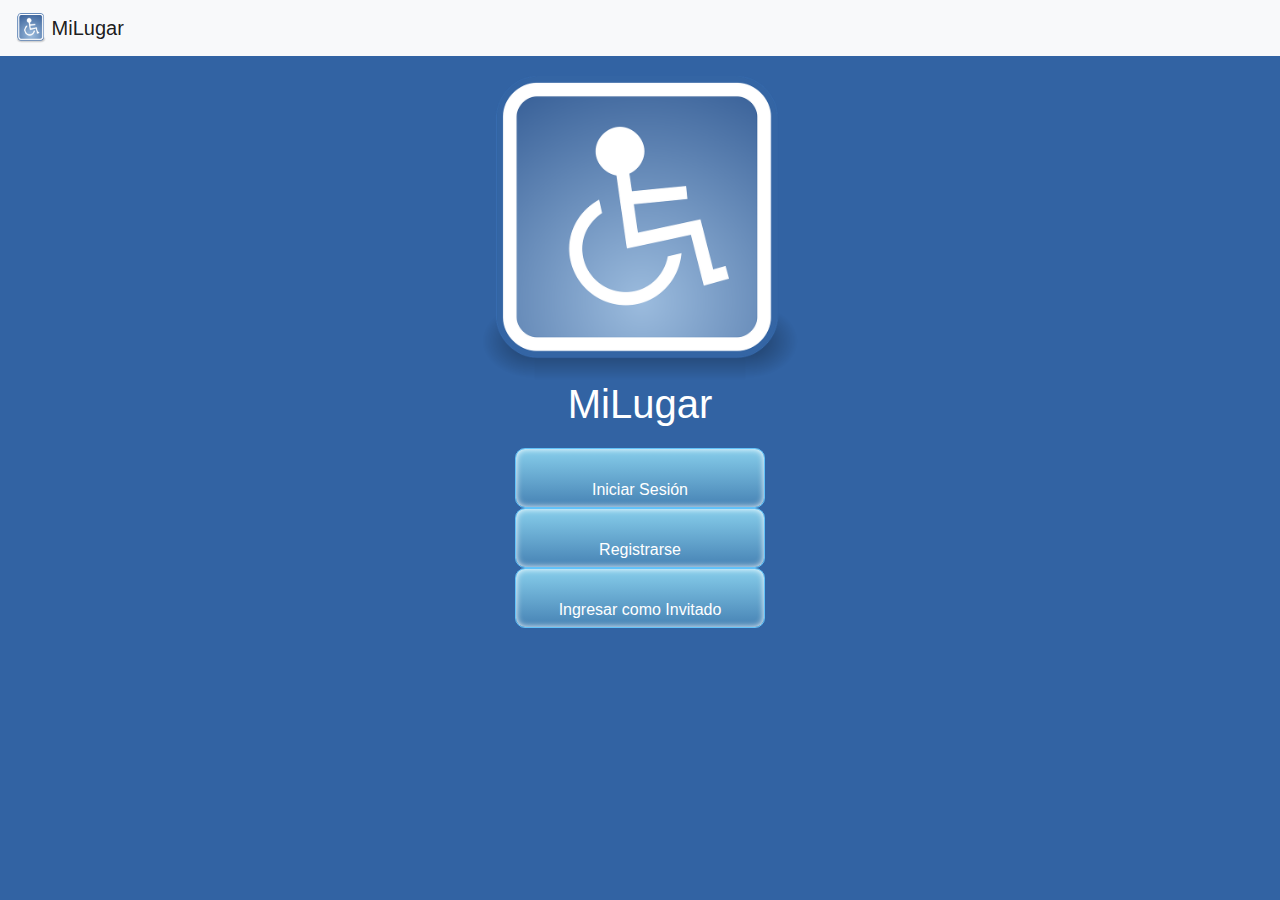
<file: mobile/www/index.html>
<!DOCTYPE html>
<html lang="en" dir="ltr">
  <head>
    <meta charset="utf-8">
    <meta name="viewport" content="width=device-width, initial-scale=1.0, user-scalable=no">
    <link rel="icon" type="image/png" href="./images/logos/logo.png"/>
    <title>Principal MiLugar</title>
    <link rel="stylesheet" href="./css/bootstrap.css">
    <link rel="stylesheet" href="./css/app.css">
  </head>
  <body style="background-color:#3263a3;">
    <nav class="navbar navbar-expand-lg navbar-light bg-light">
      <a class="navbar-brand" href="#">
        <img src="./images/logos/logo.png" width="30" height="30" class="d-inline-block align-top" alt="" id="logo-aplicacionx">
        MiLugar
      </a>
      <button class="navbar-toggler" type="button" data-toggle="collapse" data-target="#navbarSupportedContent" aria-controls="navbarSupportedContent" aria-expanded="false" aria-label="Toggle navigation">
        <span class="navbar-toggler-icon"></span>
      </button>

      <div class="collapse navbar-collapse" id="navbarSupportedContent">

      </div>
    </nav>
    <div class="container">
      <header>
        <div class="container">
          <img id="logo-aplicacion" src="./images/logos/logo.png">
        </div>
        <h1 class="mi-lugar">MiLugar</h1>
      </header>
      <main>
        <form action="#" method="post">
            <div class="form-body">
              <a href="./login.html"><button id="btn" class="btn btn-primary btn-idx" type="button">Iniciar Sesión</button></a>
            </div>
            <div class="form-body">
              <a href="./Registro.html"><button id="btn" class="btn btn-primary btn-idx" type="button">Registrarse</button></a>
            </div>
            <div class="form-body">
              <a href="./spa.html"><button id="btn" class="btn btn-primary btn-idx" type="button">Ingresar como Invitado</button></a>
            </div>
        </form>
      </main>
    </div>
    <script src="./js/jquery.js"></script>
    <script src="./js/bootstrap.js"></script>
  </body>
</html>
</file>
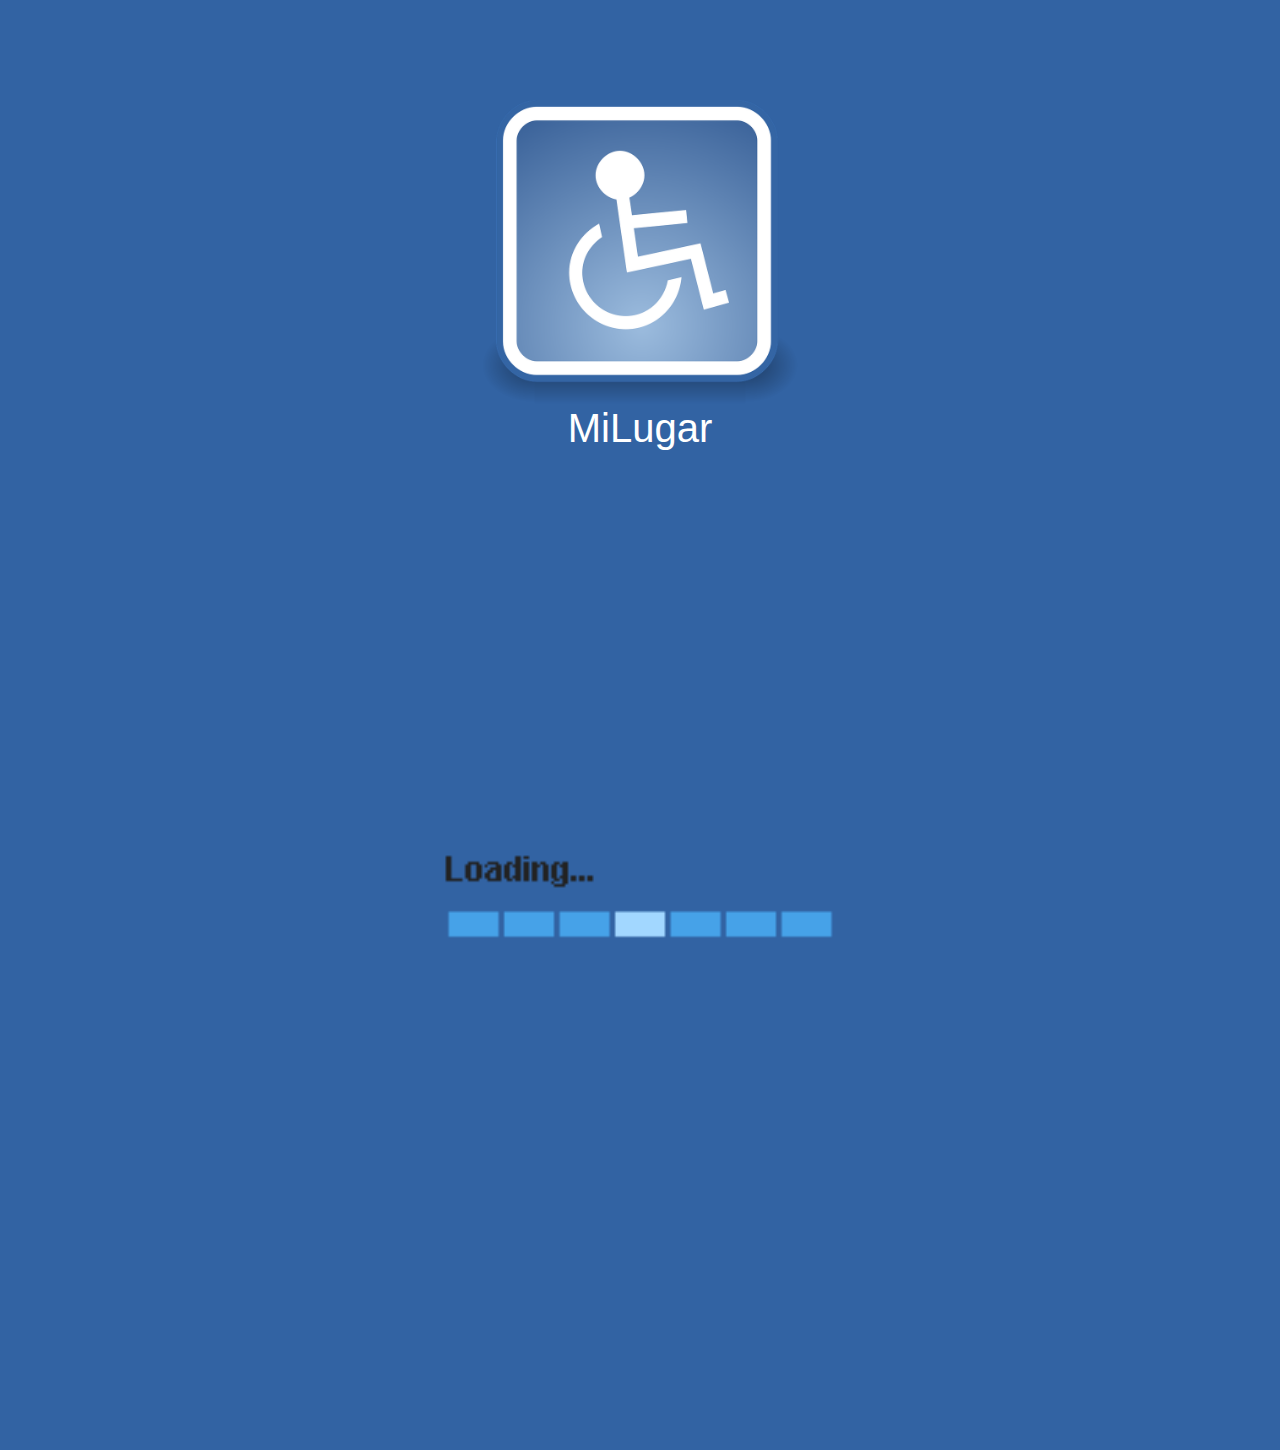
<file: mobile/www/cargandoApp.html>
<!DOCTYPE html>
<html lang="en" dir="ltr">
  <head>
    <meta charset="utf-8">
    <meta name="viewport" content="width=device-width, initial-scale=1.0, user-scalable=no">
    <link rel="icon" type="image/png" href="./images/logos/logo.png"/>
    <title>Cargando Aplicación</title>
    <link rel="stylesheet" href="./css/bootstrap.css">
    <link rel="stylesheet" href="./css/app.css">
  </head>
  <body style="background-color:#3263a3;">
    <header>
      <div class="container">
        <img id="logo-aplicacion-cargando" src="./images/logos/logo.png">
      </div>
      <h1 class="mi-lugar">MiLugar</h1>
    </header>
    <div class="container">
      <img id="imagen-cargando" src="./images/gif/loader.gif" alt="" style="display: block; margin-left: auto; margin-right: auto; border:none;"/>
    </div>
    <script src="./js/jquery.js"></script>

  </body>
</html>
</file>
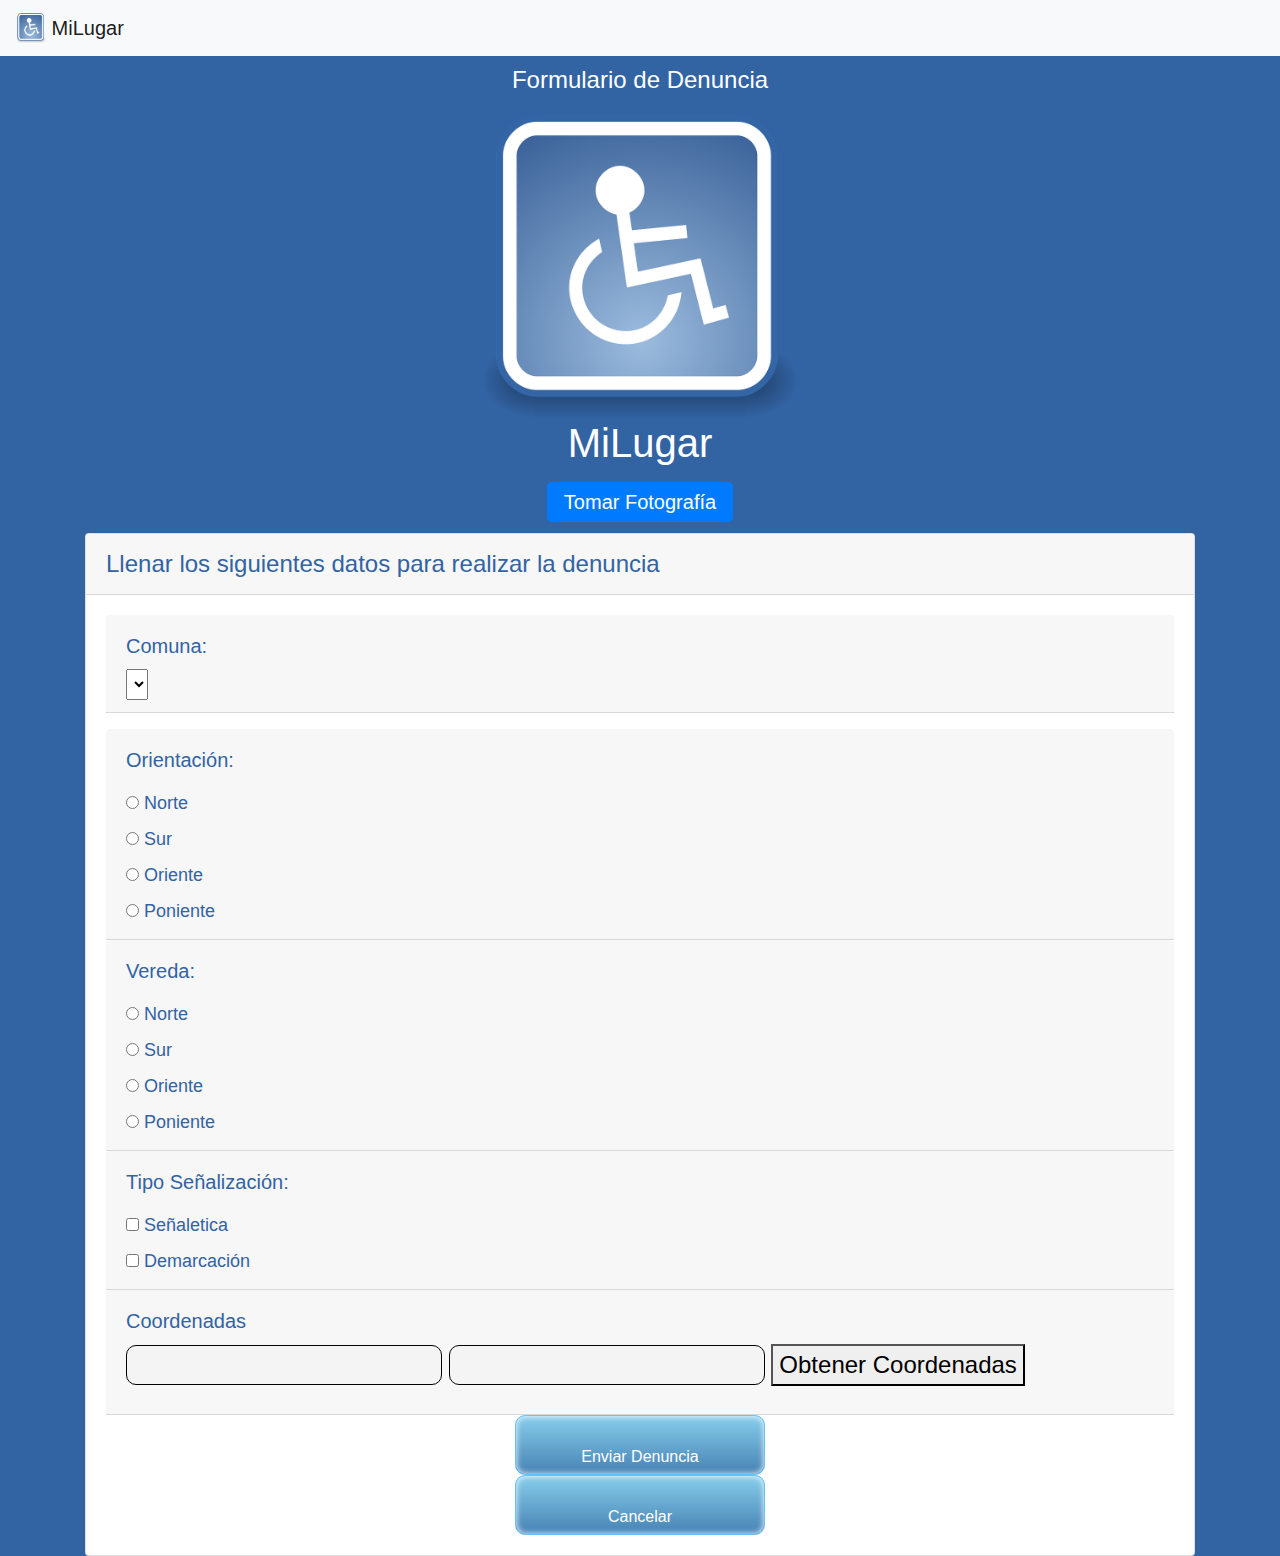
<file: mobile/www/denuncia.html>
<!DOCTYPE html>
<html lang="en" dir="ltr">
  <head>
    <meta charset="utf-8">
    <meta name="viewport" content="width=device-width, initial-scale=1.0, user-scalable=no">
    <link rel="icon" type="image/png" href="./images/logos/logo.png"/>
    <title>Denunciar</title>
    <link rel="stylesheet" href="./css/bootstrap.css">
    <link rel="stylesheet" href="./css/app.css">
  </head>
  <body>
    <nav class="navbar navbar-expand-lg navbar-light bg-light">
      <a class="navbar-brand" href="#">
        <img src="./images/logos/logo.png" width="30" height="30" class="d-inline-block align-top" alt="" id="logo-aplicacionx">
        MiLugar
      </a>
      <button class="navbar-toggler" type="button" data-toggle="collapse" data-target="#navbarSupportedContent" aria-controls="navbarSupportedContent" aria-expanded="false" aria-label="Toggle navigation">
        <span class="navbar-toggler-icon"></span>
      </button>

      <div class="collapse navbar-collapse" id="navbarSupportedContent">

      </div>
    </nav>
    <div class="container">
      <header>
        <h1 class="titulo">Formulario de Denuncia</h1>
        <div class="container">
          <img id="logo-aplicacion" src="./images/logos/logo.png">
        </div>
        <h1 class="mi-lugar">MiLugar</h1>
      </header>

      <main>
        <form action="#" method="post">

          <div class="container">
            <p class="text-center">
              <label class="btn btn-primary btn-lg d-inline text-center" for="camera">
                <!--img src="./images/camera.png" style="width:5vw;height:5vh;"-->
                Tomar Fotografía
                <input type="file" name="camera" id="camera" access="image/*" capture/>
              </label>
            </p>
          </div>

          <div class="card">
            <div class="card-header">
              Llenar los siguientes datos para realizar la denuncia
            </div>
            <div class="card-body">
              <div class="form-group">
                <div class="card-header">
                  <label for="denuncia-comuna">
                    Comuna:
                  </label>
                  <div class="campo">
                    <select name="comuna" id="comuna"></select>
                  </div>
                </div>
              </div>

              <div class="form-grupo">
                <div class="card-header">
                  <label for="denuncia--orientacion">
                    Orientación:
                  </label>
                  <div class="campo">
                    <input type="radio" id="denuncia-orientacion" name="denuncia-orientacion" value="norte"><a id="sub-titulo">  Norte</a>
                  </div>
                  <div class="campo">
                    <input type="radio" id="denuncia-orientacion" name="denuncia-orientacion" value="sur"><a id="sub-titulo">  Sur</a>
                  </div>
                  <div class="campo">
                    <input type="radio" id="denuncia-orientacion" name="denuncia-orientacion" value="oriente"><a id="sub-titulo">  Oriente</a>
                  </div>
                  <div class="campo">
                    <input type="radio" id="denuncia-orientacion" name="denuncia-orientacion" value="poniente"><a id="sub-titulo">  Poniente</a>
                  </div>
                </div>
              </div>

              <div class="form-grupo">
                <div class="card-header">
                  <label for="denuncia-vereda">
                    Vereda:
                  </label>
                  <div class="campo">
                    <input type="radio" id="denuncia-vereda" name="denuncia-vereda" value="norte"><a id="sub-titulo">  Norte</a>
                  </div>
                  <div class="campo">
                    <input type="radio" id="denuncia-vereda" name="denuncia-vereda" value="sur"><a id="sub-titulo">  Sur</a>
                  </div>
                  <div class="campo">
                    <input type="radio" id="denuncia-vereda" name="denuncia-vereda" value="oriente"><a id="sub-titulo">  Oriente</a>
                  </div>
                  <div class="campo">
                    <input type="radio" id="denuncia-vereda" name="denuncia-vereda" value="poniente"><a id="sub-titulo">  Poniente</a>
                  </div>
                </div>
              </div>

              <div class="form-grupo">
                <div class="card-header">
                  <label for="denuncia-senalizacion">
                    Tipo Señalización:
                  </label>
                  <div class="campo">
                    <input type="checkbox" id="denuncia-senalizacion" name="denuncia-senalizacion" value="senaletica"><a id="sub-titulo">  Señaletica</a>
                  </div>
                  <div class="campo">
                    <input type="checkbox" id="denuncia-senalizacion" name="denuncia-senalizacion" value="demarcacion"><a id="sub-titulo">  Demarcación</a>
                  </div>
                </div>
              </div>

              <div class="form-grupo">
                <div class="card-header">
                    <label for="denuncia-senalizacion">
                      Coordenadas
                    </label>
                    <div class="campo">
                      <input type="text" id="denuncia-coordenadas-x" disabled="true">
                      <input type="text" id="denuncia-coordenadas-y" disabled="true">
                      <button type="button" onclick="getLocation()">Obtener Coordenadas</button>
                      <p id="demo"></p>
                      <script>
                      var x = document.getElementById("demo");
                      function getLocation() {
                          if (navigator.geolocation) {
                              navigator.geolocation.getCurrentPosition(showPosition);
                          } else {
                              x.innerHTML = "Geolocation is not supported by this browser.";
                          }
                      }
                      function showPosition(position) {
                          document.getElementById("denuncia-coordenadas-x").value= position.coords.latitude;
                          document.getElementById("denuncia-coordenadas-y").value= position.coords.longitude;
                      }
                      </script>
                    </div>
                </div>
              </div>

              <form action="#" method="post">
                  <div class="form-body">
                    <a href="./index.html"><button id="btn" class="btn btn-primary btn-idx" type="button">Enviar Denuncia</button></a>
                  </div>
                  <div class="form-body">
                    <a href="./index.html"><button id="btn" class="btn btn-primary btn-idx" type="button">Cancelar</button></a>
                  </div>
              </form>
            </div>
          </div>
        </form>
      </main>
    </div>
    <script src="./js/jquery.js"></script>
    <script src="./js/bootstrap.js"></script>
  </body>
</html>
</file>
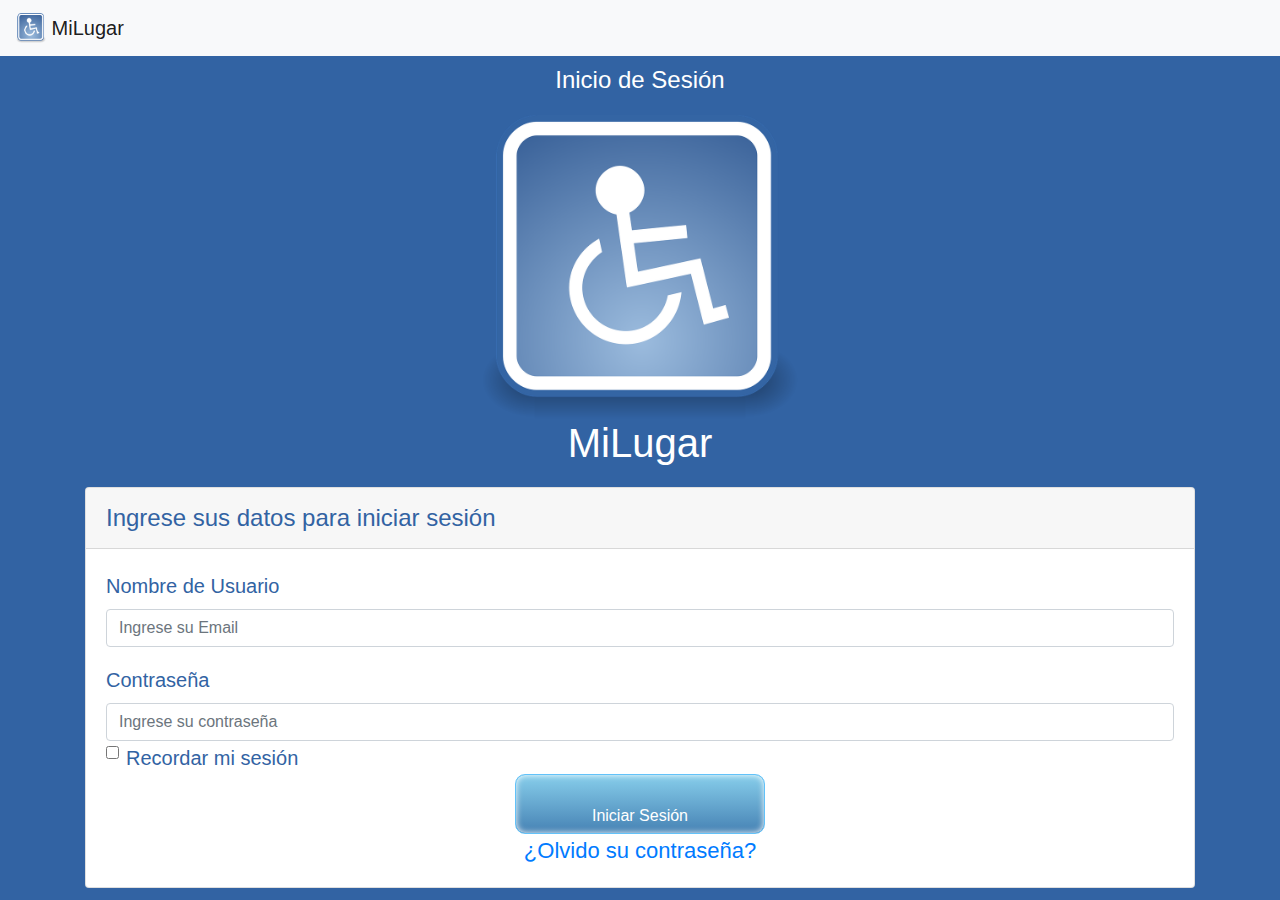
<file: mobile/www/login.html>
<!DOCTYPE html>
<html lang="es" dir="ltr">
  <head>
    <meta charset="utf-8">
    <meta name="viewport" content="width=device-width, initial-scale=1.0, user-scalable=no">
    <link rel="icon" type="image/png" href="./images/logos/logo.png"/>
    <title>Pantalla Login</title>
    <link rel="stylesheet" href="./css/bootstrap.css">
    <link rel="stylesheet" href="./css/app.css">
  </head>
  <body style="background-color:#3263a3;">
    <nav class="navbar navbar-expand-lg navbar-light bg-light">
      <a class="navbar-brand" href="#">
        <img src="./images/logos/logo.png" width="30" height="30" class="d-inline-block align-top" alt="" id="logo-aplicacionx">
        MiLugar
      </a>
      <button class="navbar-toggler" type="button" data-toggle="collapse" data-target="#navbarSupportedContent" aria-controls="navbarSupportedContent" aria-expanded="false" aria-label="Toggle navigation">
        <span class="navbar-toggler-icon"></span>
      </button>

      <div class="collapse navbar-collapse" id="navbarSupportedContent">

      </div>
    </nav>
    <div class="container">
      <header>
        <h1 class="titulo">Inicio de Sesión</h1>
        <div class="container">
          <img id="logo-aplicacion" src="./images/logos/logo.png">
        </div>
        <h1 class="mi-lugar">MiLugar</h1>
      </header>
      <main>
        <form action="#" method="post">
          <div class="card">
            <div class="card-header">
              Ingrese sus datos para iniciar sesión
            </div>
            <div class="card-body">
              <div class="form-group">
                <label for="login-username">
                  Nombre de Usuario
                </label>
                <input type="email" class="form-control" id="login-username" name="login-username" placeholder="Ingrese su Email">
              </div>
              <div class="campo">
                <label for="login-password">
                  Contraseña
                </label>
                <input type="password" class="form-control" id="login-password" name="login-password" placeholder="Ingrese su contraseña">
              </div>
              <div class="form-check">
                <input type="checkbox" class="form-check-input" id="login-remember-me">
                <label class="form-check-label" for="login-remember-me">
                  Recordar mi sesión
                </label>
              </div>
              <div class="form-body">
                <a href="./spa.html"><button id="btn" class="btn btn-primary btn-idx" type="button">Iniciar Sesión</button></a>
              </div>
              <div class="olvido-contraseña"><a href="recuperarPassword.html">¿Olvido su contraseña?</a></div>
            </div>
          </div>
        </form>
      </main>
    </div>
    <script src="./js/jquery.js"></script>
    <script src="./js/bootstrap.js"></script>
  </body>
</html>
</file>
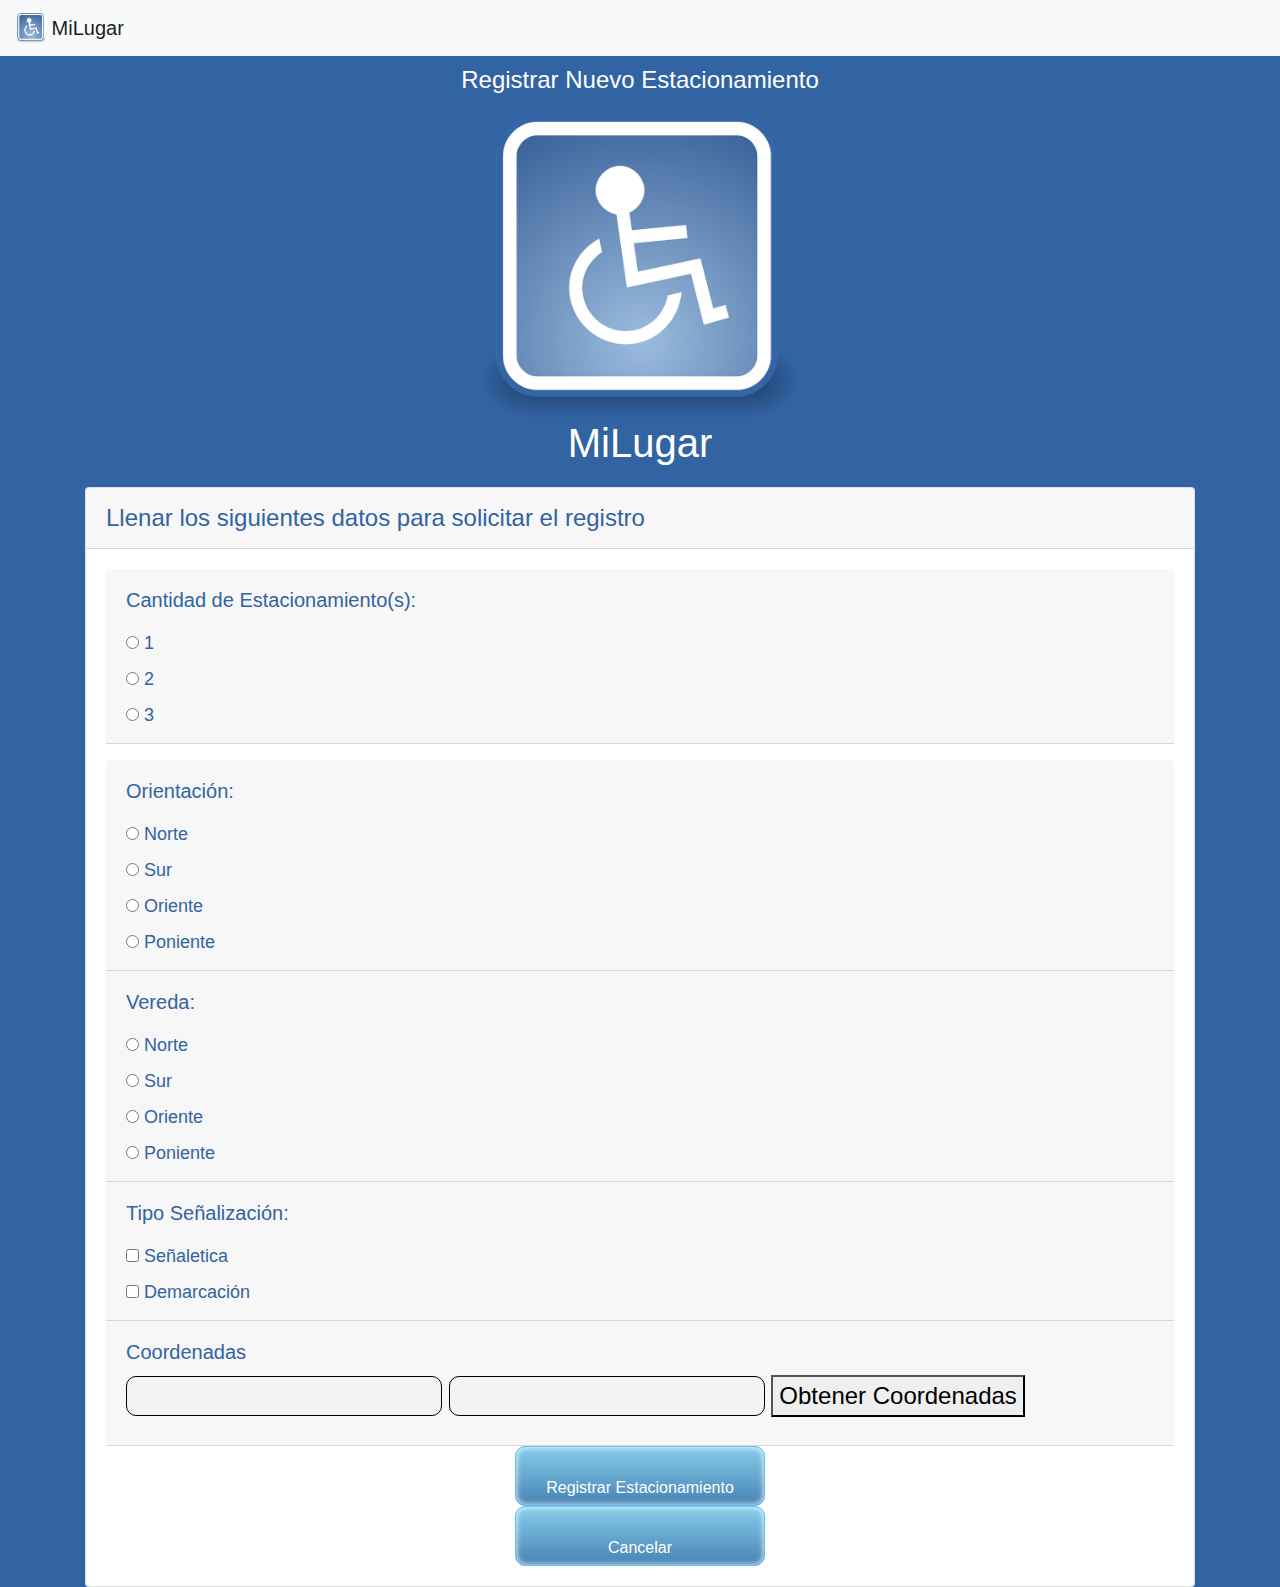
<file: mobile/www/nuevoEstacionamiento.html>
<!DOCTYPE html>
<html lang="en" dir="ltr">
  <head>
    <meta charset="utf-8">
    <meta name="viewport" content="width=device-width, initial-scale=1.0, user-scalable=no">
    <link rel="icon" type="image/png" href="./images/logos/logo.png"/>
    <title>Nuevo Estacionamiento</title>
    <link rel="stylesheet" href="./css/bootstrap.css">
    <link rel="stylesheet" href="./css/app.css">
  </head>
  <body>
    <nav class="navbar navbar-expand-lg navbar-light bg-light">
      <a class="navbar-brand" href="#">
        <img src="./images/logos/logo.png" width="30" height="30" class="d-inline-block align-top" alt="" id="logo-aplicacionx">
        MiLugar
      </a>
      <button class="navbar-toggler" type="button" data-toggle="collapse" data-target="#navbarSupportedContent" aria-controls="navbarSupportedContent" aria-expanded="false" aria-label="Toggle navigation">
        <span class="navbar-toggler-icon"></span>
      </button>

      <div class="collapse navbar-collapse" id="navbarSupportedContent">

      </div>
    </nav>
    <div class="container">
      <header>
        <h1 class="titulo">Registrar Nuevo Estacionamiento</h1>
        <div class="container">
          <img id="logo-aplicacion" src="./images/logos/logo.png">
        </div>
        <h1 class="mi-lugar">MiLugar</h1>
      </header>

      <main>
        <form action="#" method="post">
          <div class="card">
            <div class="card-header">
              Llenar los siguientes datos para solicitar el registro
            </div>
            <div class="card-body">
              <div class="form-group">
                <div class="card-header">
                  <label for="registro-estacionamiento-cantidad">
                    Cantidad de Estacionamiento(s):
                  </label>
                  <div class="campo">
                    <input type="radio" id="registro-estacionamiento-cantidad" name="registro-estacionamiento-cantidad" value="1"><a id="sub-titulo">  1</a>
                  </div>
                  <div class="campo">
                    <input type="radio" id="registro-estacionamiento-cantidad" name="registro-estacionamiento-cantidad" value="2"><a id="sub-titulo">  2</a>
                  </div>
                  <div class="campo">
                    <input type="radio" id="registro-estacionamiento-cantidad" name="registro-estacionamiento-cantidad" value="3"><a id="sub-titulo">  3</a>
                  </div>
                </div>
              </div>

              <div class="form-grupo">
                <div class="card-header">
                  <label for="registro-estacionamiento-orientacion">
                    Orientación:
                  </label>
                  <div class="campo">
                    <input type="radio" id="registro-estacionamiento-orientacion" name="registro-estacionamiento-orientacion" value="norte"><a id="sub-titulo">  Norte</a>
                  </div>
                  <div class="campo">
                    <input type="radio" id="registro-estacionamiento-orientacion" name="registro-estacionamiento-orientacion" value="sur"><a id="sub-titulo">  Sur</a>
                  </div>
                  <div class="campo">
                    <input type="radio" id="registro-estacionamiento-orientacion" name="registro-estacionamiento-orientacion" value="oriente"><a id="sub-titulo">  Oriente</a>
                  </div>
                  <div class="campo">
                    <input type="radio" id="registro-estacionamiento-orientacion" name="registro-estacionamiento-orientacion" value="poniente"><a id="sub-titulo">  Poniente</a>
                  </div>
                </div>
              </div>

              <div class="form-grupo">
                <div class="card-header">
                  <label for="registro-estacionamiento-vereda">
                    Vereda:
                  </label>
                  <div class="campo">
                    <input type="radio" id="registro-estacionamiento-vereda" name="registro-estacionamiento-vereda" value="norte"><a id="sub-titulo">  Norte</a>
                  </div>
                  <div class="campo">
                    <input type="radio" id="registro-estacionamiento-vereda" name="registro-estacionamiento-vereda" value="sur"><a id="sub-titulo">  Sur</a>
                  </div>
                  <div class="campo">
                    <input type="radio" id="registro-estacionamiento-vereda" name="registro-estacionamiento-vereda" value="oriente"><a id="sub-titulo">  Oriente</a>
                  </div>
                  <div class="campo">
                    <input type="radio" id="registro-estacionamiento-vereda" name="registro-estacionamiento-vereda" value="poniente"><a id="sub-titulo">  Poniente</a>
                  </div>
                </div>
              </div>

              <div class="form-grupo">
                <div class="card-header">
                  <label for="registro-estacionamiento-senalizacion">
                    Tipo Señalización:
                  </label>
                  <div class="campo">
                    <input type="checkbox" id="registro-estacionamiento-senalizacion" name="registro-estacionamiento-senalizacion" value="senaletica"><a id="sub-titulo">  Señaletica</a>
                  </div>
                  <div class="campo">
                    <input type="checkbox" id="registro-estacionamiento-senalizacion" name="registro-estacionamiento-senalizacion" value="demarcacion"><a id="sub-titulo">  Demarcación</a>
                  </div>
                </div>
              </div>

              <div class="form-grupo">
                <div class="card-header">
                    <label for="registro-estacionamiento-coordenadas">
                      Coordenadas
                    </label>
                    <div class="campo">
                      <input type="text" id="registro-estacionamiento-coordenadas-x" disabled="true">
                      <input type="text" id="registro-estacionamiento-coordenadas-y" disabled="true">
                      <button type="button" onclick="getLocation()">Obtener Coordenadas</button>
                      <p id="demo"></p>
                      <script>
                      var x = document.getElementById("demo");
                      function getLocation() {
                          if (navigator.geolocation) {
                              navigator.geolocation.getCurrentPosition(showPosition);
                          } else {
                              x.innerHTML = "Geolocation is not supported by this browser.";
                          }
                      }
                      function showPosition(position) {
                          document.getElementById("registro-estacionamiento-coordenadas-x").value= position.coords.latitude;
                          document.getElementById("registro-estacionamiento-coordenadas-y").value= position.coords.longitude;
                      }
                      </script>
                    </div>
                </div>
              </div>

              <form action="#" method="post">
                  <div class="form-body">
                    <a href="./login.html"><button id="btn" class="btn btn-primary btn-idx" type="button">Registrar Estacionamiento</button></a>
                  </div>
                  <div class="form-body">
                    <a href="./index.html"><button id="btn" class="btn btn-primary btn-idx" type="button">Cancelar</button></a>
                  </div>
              </form>
            </div>
          </div>
        </form>
      </main>
    </div>
    <script src="./js/jquery.js"></script>
    <script src="./js/bootstrap.js"></script>
  </body>
</html>
</file>
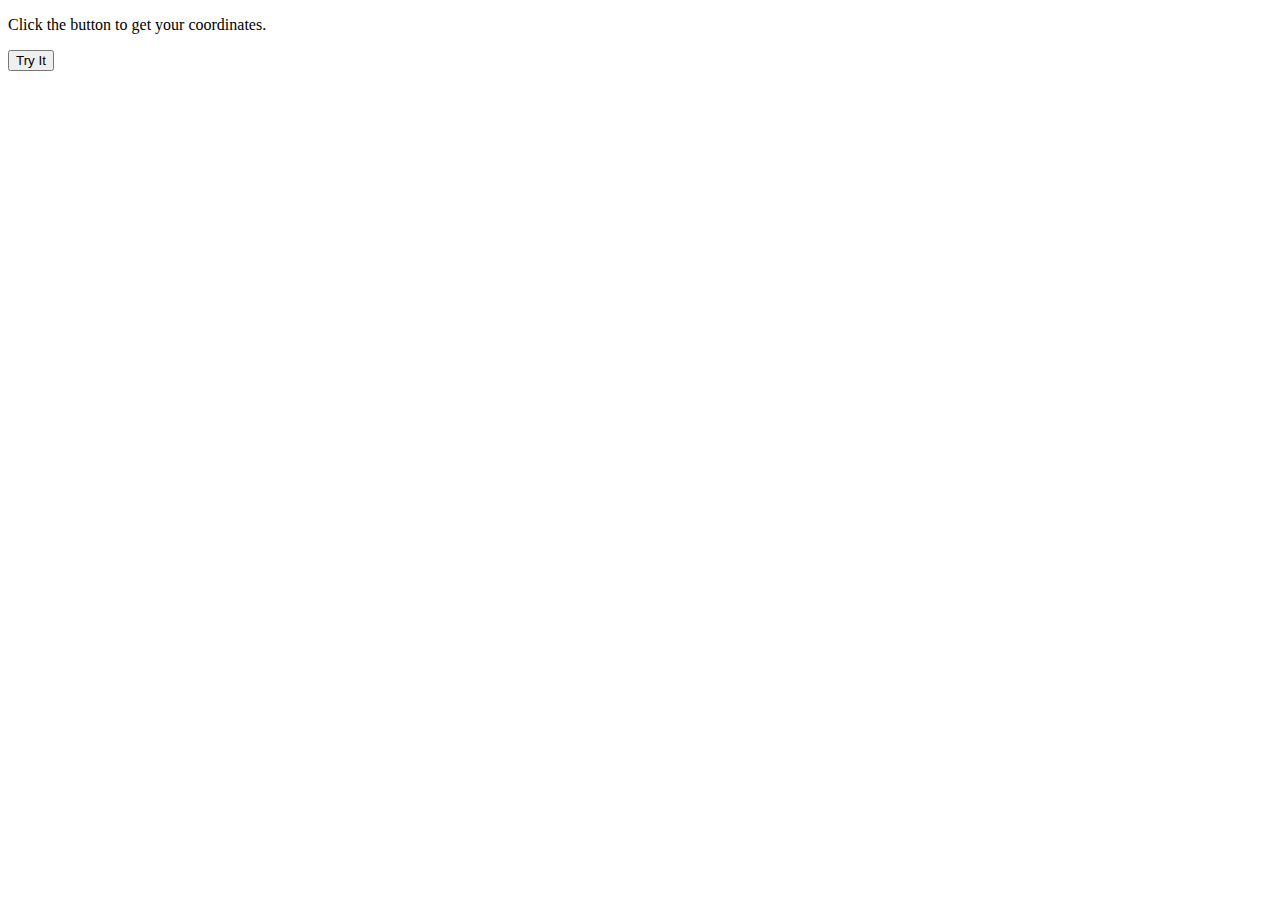
<file: mobile/www/obtenerCoordenadas.html>
<!DOCTYPE html>
<html>
  <body>

    <p>Click the button to get your coordinates.</p>

    <button onclick="getLocation()">Try It</button>

    <p id="demo"></p>

    <script>
    var x = document.getElementById("demo");

    function getLocation() {
        if (navigator.geolocation) {
            navigator.geolocation.getCurrentPosition(showPosition);
        } else {
            x.innerHTML = "Geolocation is not supported by this browser.";
        }
    }

    function showPosition(position) {
        x.innerHTML = "Latitude: " + position.coords.latitude +
        "<br>Longitude: " + position.coords.longitude;
    }
    </script>
    <script src="./js/jquery.js"></script>
  </body>
</html>
</file>
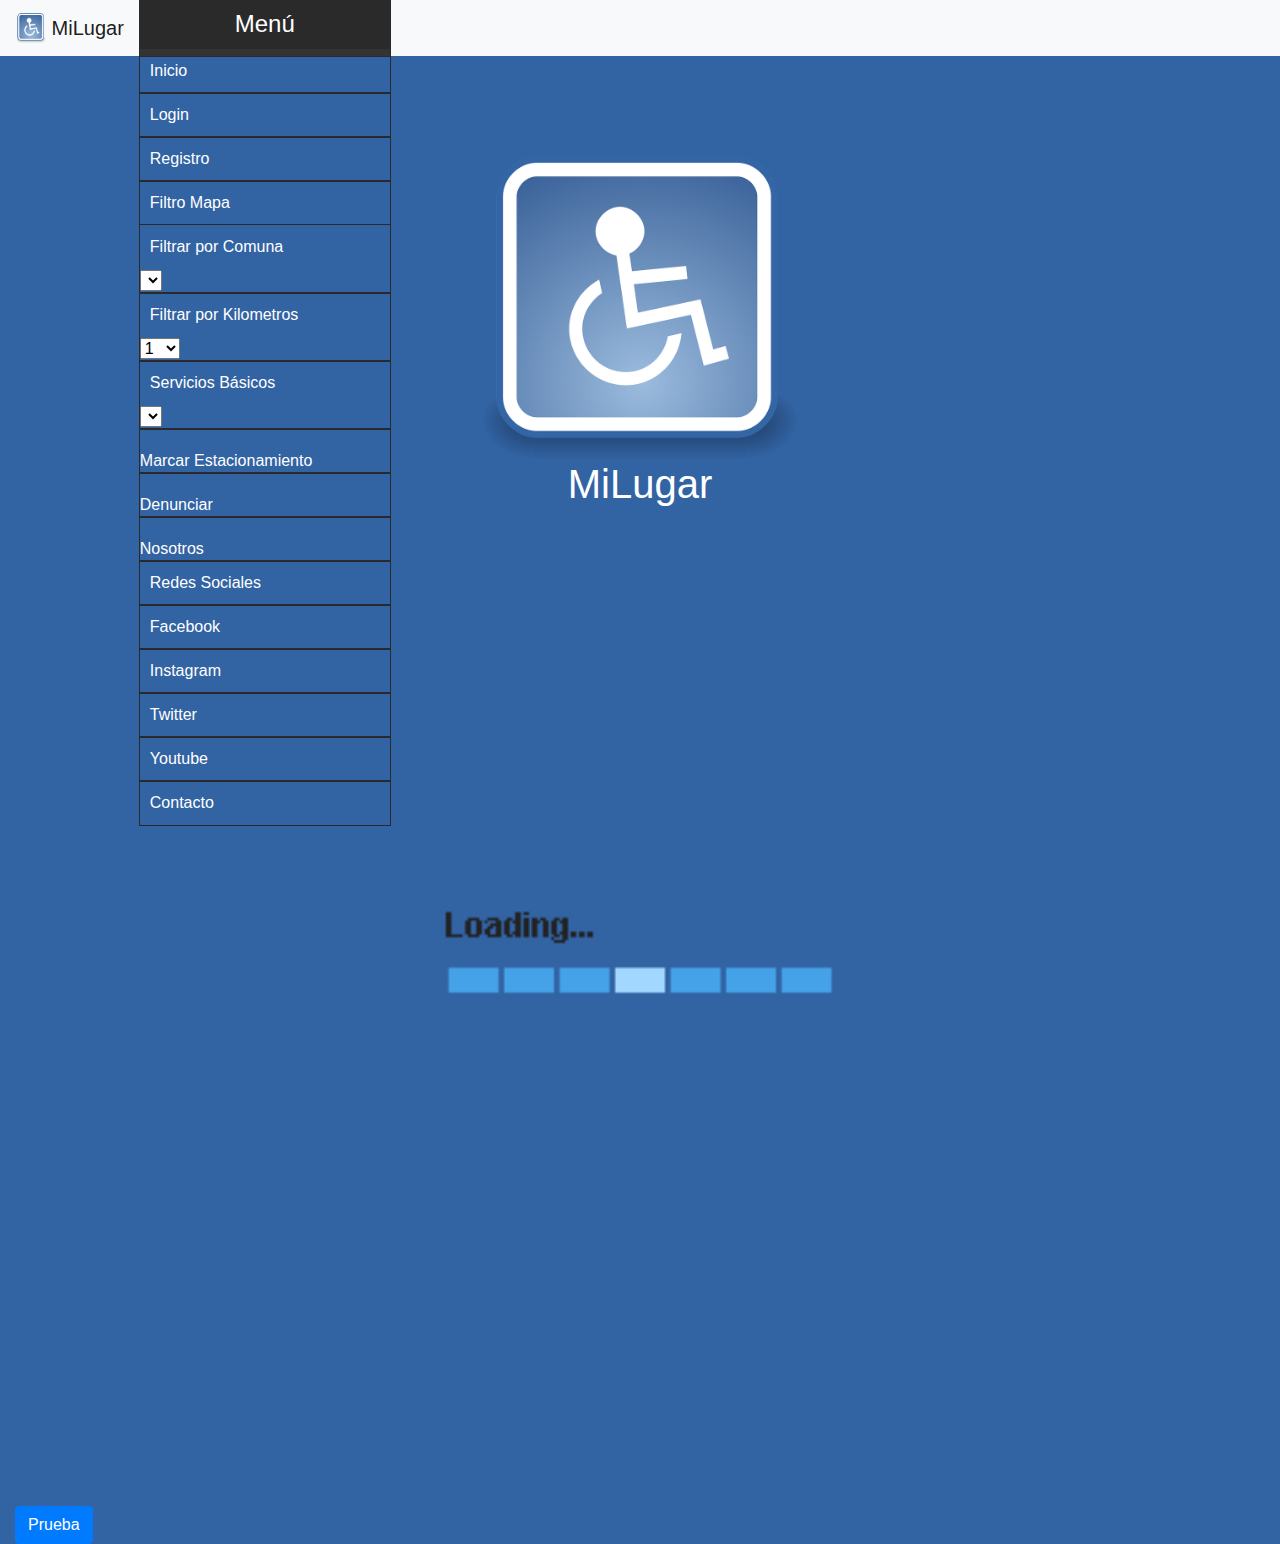
<file: mobile/www/pruebaMapa.html>
<!DOCTYPE html>
<html lang="en">
  <head>
    <meta charset="UTF-8">
    <meta name="viewport" content="width=device-width, initial-scale=1.0">
    <title>Document</title>
    <link rel="stylesheet" href="./stylesheets/bootstrap.css">
    <link rel="stylesheet" href="./stylesheets/leaflet.css">
    <link rel="stylesheet" href="./stylesheets/app.css">
    <link rel="stylesheet" href="./css/app.css">
    <link rel="stylesheet" href="./css/menu.css">

  </head>
  <body>
    <nav class="navbar navbar-expand-lg navbar-light bg-light">
      <a class="navbar-brand" href="#">
        <img src="./images/logos/logo.png" width="30" height="30" class="d-inline-block align-top" alt="" id="logo-aplicacionx">
        MiLugar
      </a>
      <button class="navbar-toggler" type="button" data-toggle="collapse" data-target="#navbarSupportedContent" aria-controls="navbarSupportedContent" aria-expanded="false" aria-label="Toggle navigation">
        <span class="navbar-toggler-icon"></span>
      </button>

      <div class="collapse navbar-collapse" id="navbarSupportedContent">
        <div class="sidebar">
          <h2>Menú</h2>
          <ul>
            <li><a href="">Inicio</a></li>
            <li><a href="">Login</a></li>
            <li><a href="">Registro</a></li>
            <li><a href="">Filtro Mapa</a>
              <ul>
                <li><a href="#">Filtrar por Comuna</a>
                  <select name="menu-filtro-comuna" id="menu-filtro-comuna"></select>
                </li>
                <li><a href="#">Filtrar por Kilometros</a>
                  <select name="menu-filtro-km" id="menu-filtro-km">
                    <option value="1" selected>1</option>
                    <option value="5">5</option>
                    <option value="10">10</option>
                    <option value="20">20</option>
                  </select>
                </li>
                <li><a href="#">Servicios Básicos</a>
                  <select name="menu-servicios" id="menu-servicios"></select>
                </li>
              </ul>
            </li>
            <li><a href=""></a>Marcar Estacionamiento</li>
            <li><a href=""></a>Denunciar</li>
            <li><a href=""></a>Nosotros</li>
            <ul>
              <li><a href="#">Redes Sociales</a></li>
                <ul>
                  <li><a href="#">Facebook</a></li>
                  <li><a href="#">Instagram</a></li>
                  <li><a href="#">Twitter</a><i class="fab fa-twitter"></i></li>
                  <li><a href="#">Youtube</a></li>
                </ul>
              <li><a href="#">Contacto</a></li>
            </ul>
          </ul>
        </div>

      </div>
    </nav>
    <div class="pagina" id="pagina-cargando">
      <div class="container-fluid">
        <header>
          <div class="container">
            <img id="logo-aplicacion-cargando" src="./images/logos/logo.png">
          </div>
          <h1 class="mi-lugar">MiLugar</h1>
        </header>
        <div class="container">
          <img id="imagen-cargando" src="./images/gif/loader.gif" alt="" style="display: block; margin-left: auto; margin-right: auto; border:none;"/>
        </div>
        <button class="btn btn-primary" type="button" data-href="#pagina-mapa">
          Prueba
        </button>
      </div>
    </div>

    <div class="pagina" id="pagina-mapa">
      <div id="map"></div>
    </div>

    <script src="./javascripts/jquery.js"></script>
    <script src="./javascripts/bootstrap.js"></script>
    <script src="./javascripts/leaflet.js"></script>
    <script src="./javascripts/app.js"></script>
    <script src="./js/menu.js"></script>
  </body>
</html>
</file>
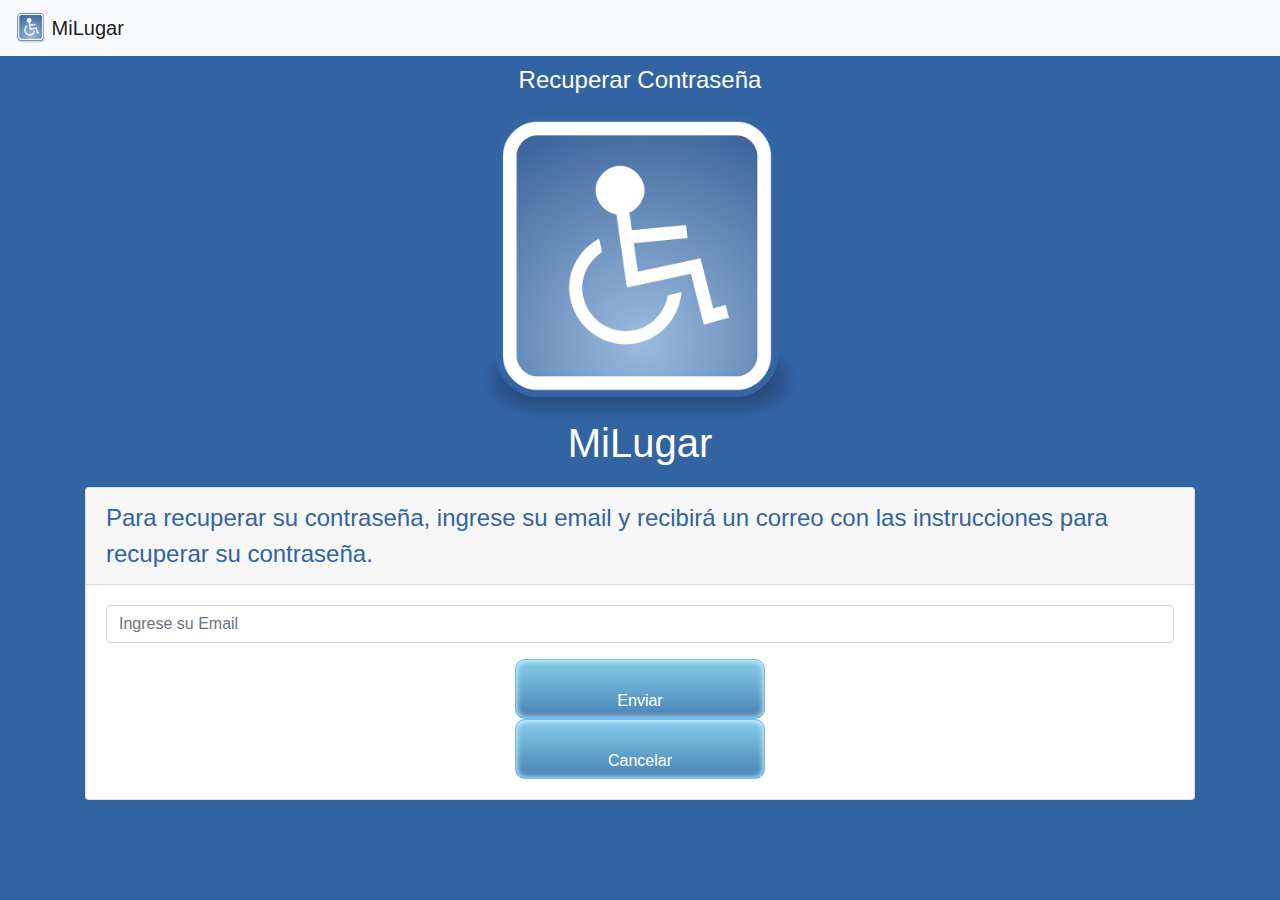
<file: mobile/www/recuperarPassword.html>
<!DOCTYPE html>
<html lang="en" dir="ltr">
  <head>
    <meta charset="utf-8">
    <meta name="viewport" content="width=device-width, initial-scale=1.0, user-scalable=no">
    <link rel="icon" type="image/png" href="./images/logos/logo.png"/>
    <title>Recuperar Contraseña</title>
    <link rel="stylesheet" href="./css/bootstrap.css">
    <link rel="stylesheet" href="./css/app.css">
  </head>

  <body>
    <nav class="navbar navbar-expand-lg navbar-light bg-light">
      <a class="navbar-brand" href="#">
        <img src="./images/logos/logo.png" width="30" height="30" class="d-inline-block align-top" alt="" id="logo-aplicacionx">
        MiLugar
      </a>
      <button class="navbar-toggler" type="button" data-toggle="collapse" data-target="#navbarSupportedContent" aria-controls="navbarSupportedContent" aria-expanded="false" aria-label="Toggle navigation">
        <span class="navbar-toggler-icon"></span>
      </button>

      <div class="collapse navbar-collapse" id="navbarSupportedContent">

      </div>
    </nav>
    <div class="container">
      <header>
        <h1 class="titulo">Recuperar Contraseña</h1>
        <div class="container">
          <img id="logo-aplicacion" src="./images/logos/logo.png">
        </div>
        <h1 class="mi-lugar">MiLugar</h1>
      </header>
      <main>
        <form action="#" method="post">
          <div class="card">
            <div class="card-header">
              Para recuperar su contraseña, ingrese su email y recibirá un correo con las instrucciones para recuperar su contraseña.
            </div>
            <div class="card-body">
              <div class="form-group">
                <input type="email" class="form-control" id="login-username" name="login-username" placeholder="Ingrese su Email">
              </div>
              <div class="form-body">
                <a href="./login.html"><button id="btn" class="btn btn-primary btn-idx" type="button">Enviar</button></a>
              </div>
              <div class="form-body">
                <a href="./index.html"><button id="btn" class="btn btn-primary btn-idx" type="button">Cancelar</button></a>
              </div>
            </div>
          </div>
        </form>
      </main>
    </div>
    <script src="./js/jquery.js"></script>
    <script src="./js/bootstrap.js"></script>
  </body>

</html>
</file>
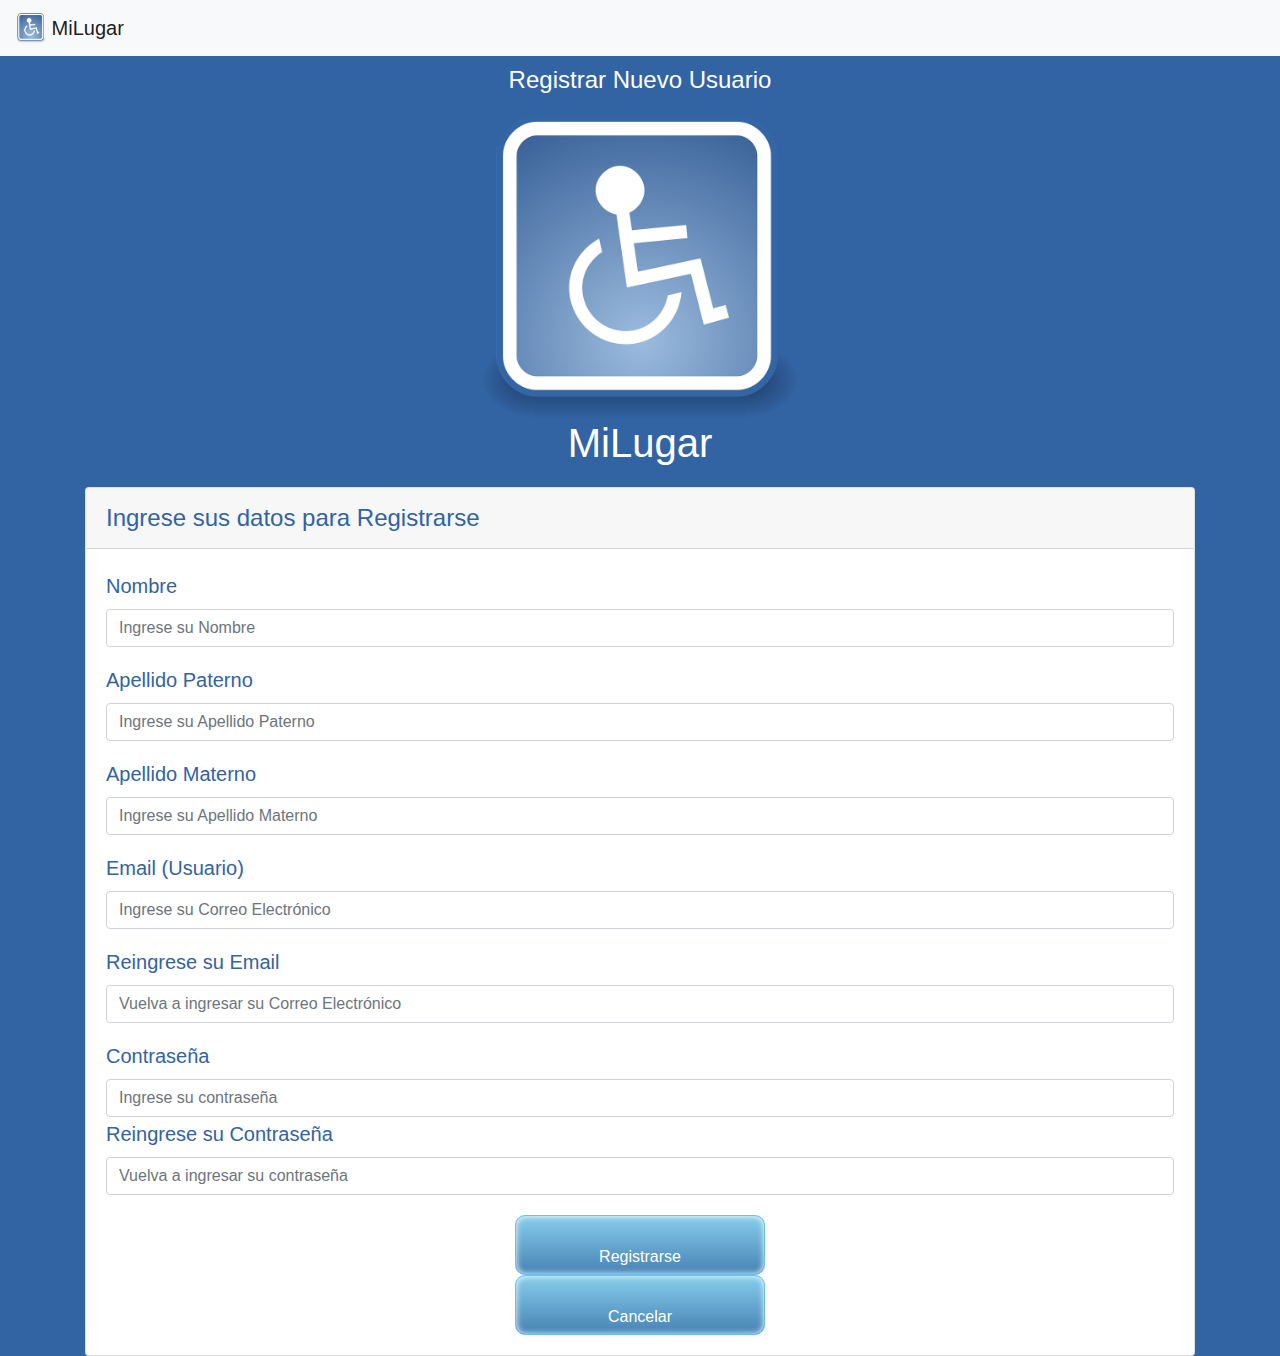
<file: mobile/www/registro.html>
<!DOCTYPE html>
<html lang="es" dir="ltr">
  <head>
    <meta charset="utf-8">
    <meta name="viewport" content="width=device-width, initial-scale=1.0, user-scalable=no">
    <link rel="icon" type="image/png" href="./images/logos/logo.png"/>
    <title>Pantalla Registro</title>
    <link rel="stylesheet" href="./css/bootstrap.css">
    <link rel="stylesheet" href="./css/app.css">
  </head>
  <body>
    <nav class="navbar navbar-expand-lg navbar-light bg-light">
      <a class="navbar-brand" href="#">
        <img src="./images/logos/logo.png" width="30" height="30" class="d-inline-block align-top" alt="" id="logo-aplicacionx">
        MiLugar
      </a>
      <button class="navbar-toggler" type="button" data-toggle="collapse" data-target="#navbarSupportedContent" aria-controls="navbarSupportedContent" aria-expanded="false" aria-label="Toggle navigation">
        <span class="navbar-toggler-icon"></span>
      </button>

      <div class="collapse navbar-collapse" id="navbarSupportedContent">

      </div>
    </nav>
    <div class="container">
      <header>
        <h1 class="titulo">Registrar Nuevo Usuario</h1>
        <div class="container">
          <img id="logo-aplicacion" src="./images/logos/logo.png">
        </div>
        <h1 class="mi-lugar">MiLugar</h1>
      </header>
      <main>
        <form action="#" method="post">
          <div class="card">
            <div class="card-header">
              Ingrese sus datos para Registrarse
            </div>
            <div class="card-body">
              <div class="form-group">
                <label for="register-name">
                  Nombre
                </label>
                <input type="text" class="form-control" id="register-name" name="register-name" placeholder="Ingrese su Nombre">
              </div>
              <div class="form-group">
                <label for="register-paterno">
                  Apellido Paterno
                </label>
                <input type="text" class="form-control" id="register-paterno" name="register-paterno" placeholder="Ingrese su Apellido Paterno">
              </div>
              <div class="form-group">
                <label for="register-materno">
                  Apellido Materno
                </label>
                <input type="text" class="form-control" id="register-Materno" name="register-Materno" placeholder="Ingrese su Apellido Materno">
              </div>
              <div class="form-group">
                <label for="register-email">
                  Email (Usuario)
                </label>
                <input type="email" class="form-control" id="register-email" name="register-email" placeholder="Ingrese su Correo Electrónico">
              </div>
              <div class="form-group">
                <label for="register-reEmail">
                  Reingrese su Email
                </label>
                <input type="email" class="form-control" id="register-reEmail" name="register-reEmail" placeholder="Vuelva a ingresar su Correo Electrónico">
              </div>
              <div class="campo">
                <label for="register-password">
                  Contraseña
                </label>
                <input type="password" class="form-control" id="register-password" name="register-password" placeholder="Ingrese su contraseña">
              </div>
              <div class="campo">
                <label for="register-rePassword">
                  Reingrese su Contraseña
                </label>
                <input type="password" class="form-control" id="register-rePassword" name="register-rePassword" placeholder="Vuelva a ingresar su contraseña">
              </div>
              <main>
                <form action="#" method="post">
                    <div class="form-body">
                      <a href="./login.html"><button id="btn" class="btn btn-primary btn-idx" type="button">Registrarse</button></a>
                    </div>
                    <div class="form-body">
                      <a href="./index.html"><button id="btn" class="btn btn-primary btn-idx" type="button">Cancelar</button></a>
                    </div>
                </form>
              </main>
            </div>
          </div>
        </form>
      </main>
    </div>
    <script src="./js/jquery.js"></script>
    <script src="./js/bootstrap.js"></script>
  </body>
</html>
</file>
<file: mobile/www/css/app.css>
html {


}

body {
    background-color: #3263a3;

}


div {

}


#pantalla-inicial {


}



img#imagen-cargando {
      display: block;
      margin-left: auto;
      margin-right: auto;
      border:none;
}

img#logo-aplicacion {
  width:25vw;
  height: auto;
  display: block;
  margin-left: auto;
  margin-right: auto;
  border: none;
  margin-top: 20px;
}

img#logo-aplicacion-cargando {
  width:25vw;
  height: auto;
  display: block;
  margin-left: auto;
  margin-right: auto;
  border: none;
  margin-top: 100px;
}

img#imagen-cargando {
  position: relative;
  width: 100%;
  height: auto;
  display: block;
  margin-left: auto;
  margin-right: auto;
  border: none;
  margin-top: -120px;
}

h1 {


}

button#btn{
  display: block;
  width: 250px;
  height: 60px;
  padding: 25px 0 0 0;
  margin: auto;

  background: #4682B4;
  background: -moz-linear-gradient(top, #87CEEB 0%, #4682B4 100%);
  background: -webkit-gradient(linear, left top, left bottom, color-stop(0%,#87CEEB), color-stop(100%,#4682B4));

  box-shadow: inset 0px 0px 6px #fff;
  -webkit-box-shadow: inset 0px 0px 6px #fff;
  border: 1px solid #62C2F9;
  border-radius: 10px;
}


.btn-idx{
  display: block;
  margin-top:15px;
  margin-bottom:15px;
  margin-left: auto;
  margin-right: auto;
  border: none;
}


input[type=file], #camera{
  display: none !important;
  visibility: hidden !important;
}

input {
  -moz-border-radius:10px;
  -webkit-border-radius: 10px;
  border-radius: 10px;
  border: 1px solid #000000;
}

select#comuna{
  display: block;
}

.olvido-contraseña {
  text-align: center;
}

h1.mi-lugar {
  text-align: center;
  color: #fff;
}

h1.titulo {
  text-align: center;
  color: #fff;
  font-size: 24px;
  margin-top: 10px;
}

h2 {
  color: #fff;
  font-size: 24px;
}

.card-header {
  color: #3263a3;
  font-size: 24px;
}

.card-body {
  color: #3263a3;
  font-size: 22px;
}

main {
  margin-top: 20px;
}

label {
  font-size: 20px;
}

a#sub-titulo {
  font-size:18px;
}
</file>
<file: mobile/www/stylesheets/leaflet.css>
/* required styles */

.leaflet-pane,
.leaflet-tile,
.leaflet-marker-icon,
.leaflet-marker-shadow,
.leaflet-tile-container,
.leaflet-pane > svg,
.leaflet-pane > canvas,
.leaflet-zoom-box,
.leaflet-image-layer,
.leaflet-layer {
	position: absolute;
	left: 0;
	top: 0;
	}
.leaflet-container {
	overflow: hidden;
	}
.leaflet-tile,
.leaflet-marker-icon,
.leaflet-marker-shadow {
	-webkit-user-select: none;
	   -moz-user-select: none;
	        user-select: none;
	  -webkit-user-drag: none;
	}
/* Safari renders non-retina tile on retina better with this, but Chrome is worse */
.leaflet-safari .leaflet-tile {
	image-rendering: -webkit-optimize-contrast;
	}
/* hack that prevents hw layers "stretching" when loading new tiles */
.leaflet-safari .leaflet-tile-container {
	width: 1600px;
	height: 1600px;
	-webkit-transform-origin: 0 0;
	}
.leaflet-marker-icon,
.leaflet-marker-shadow {
	display: block;
	}
/* .leaflet-container svg: reset svg max-width decleration shipped in Joomla! (joomla.org) 3.x */
/* .leaflet-container img: map is broken in FF if you have max-width: 100% on tiles */
.leaflet-container .leaflet-overlay-pane svg,
.leaflet-container .leaflet-marker-pane img,
.leaflet-container .leaflet-shadow-pane img,
.leaflet-container .leaflet-tile-pane img,
.leaflet-container img.leaflet-image-layer {
	max-width: none !important;
	max-height: none !important;
	}

.leaflet-container.leaflet-touch-zoom {
	-ms-touch-action: pan-x pan-y;
	touch-action: pan-x pan-y;
	}
.leaflet-container.leaflet-touch-drag {
	-ms-touch-action: pinch-zoom;
	/* Fallback for FF which doesn't support pinch-zoom */
	touch-action: none;
	touch-action: pinch-zoom;
}
.leaflet-container.leaflet-touch-drag.leaflet-touch-zoom {
	-ms-touch-action: none;
	touch-action: none;
}
.leaflet-container {
	-webkit-tap-highlight-color: transparent;
}
.leaflet-container a {
	-webkit-tap-highlight-color: rgba(51, 181, 229, 0.4);
}
.leaflet-tile {
	filter: inherit;
	visibility: hidden;
	}
.leaflet-tile-loaded {
	visibility: inherit;
	}
.leaflet-zoom-box {
	width: 0;
	height: 0;
	-moz-box-sizing: border-box;
	     box-sizing: border-box;
	z-index: 800;
	}
/* workaround for https://bugzilla.mozilla.org/show_bug.cgi?id=888319 */
.leaflet-overlay-pane svg {
	-moz-user-select: none;
	}

.leaflet-pane         { z-index: 400; }

.leaflet-tile-pane    { z-index: 200; }
.leaflet-overlay-pane { z-index: 400; }
.leaflet-shadow-pane  { z-index: 500; }
.leaflet-marker-pane  { z-index: 600; }
.leaflet-tooltip-pane   { z-index: 650; }
.leaflet-popup-pane   { z-index: 700; }

.leaflet-map-pane canvas { z-index: 100; }
.leaflet-map-pane svg    { z-index: 200; }

.leaflet-vml-shape {
	width: 1px;
	height: 1px;
	}
.lvml {
	behavior: url(#default#VML);
	display: inline-block;
	position: absolute;
	}


/* control positioning */

.leaflet-control {
	position: relative;
	z-index: 800;
	pointer-events: visiblePainted; /* IE 9-10 doesn't have auto */
	pointer-events: auto;
	}
.leaflet-top,
.leaflet-bottom {
	position: absolute;
	z-index: 1000;
	pointer-events: none;
	}
.leaflet-top {
	top: 0;
	}
.leaflet-right {
	right: 0;
	}
.leaflet-bottom {
	bottom: 0;
	}
.leaflet-left {
	left: 0;
	}
.leaflet-control {
	float: left;
	clear: both;
	}
.leaflet-right .leaflet-control {
	float: right;
	}
.leaflet-top .leaflet-control {
	margin-top: 10px;
	}
.leaflet-bottom .leaflet-control {
	margin-bottom: 10px;
	}
.leaflet-left .leaflet-control {
	margin-left: 10px;
	}
.leaflet-right .leaflet-control {
	margin-right: 10px;
	}


/* zoom and fade animations */

.leaflet-fade-anim .leaflet-tile {
	will-change: opacity;
	}
.leaflet-fade-anim .leaflet-popup {
	opacity: 0;
	-webkit-transition: opacity 0.2s linear;
	   -moz-transition: opacity 0.2s linear;
	     -o-transition: opacity 0.2s linear;
	        transition: opacity 0.2s linear;
	}
.leaflet-fade-anim .leaflet-map-pane .leaflet-popup {
	opacity: 1;
	}
.leaflet-zoom-animated {
	-webkit-transform-origin: 0 0;
	    -ms-transform-origin: 0 0;
	        transform-origin: 0 0;
	}
.leaflet-zoom-anim .leaflet-zoom-animated {
	will-change: transform;
	}
.leaflet-zoom-anim .leaflet-zoom-animated {
	-webkit-transition: -webkit-transform 0.25s cubic-bezier(0,0,0.25,1);
	   -moz-transition:    -moz-transform 0.25s cubic-bezier(0,0,0.25,1);
	     -o-transition:      -o-transform 0.25s cubic-bezier(0,0,0.25,1);
	        transition:         transform 0.25s cubic-bezier(0,0,0.25,1);
	}
.leaflet-zoom-anim .leaflet-tile,
.leaflet-pan-anim .leaflet-tile {
	-webkit-transition: none;
	   -moz-transition: none;
	     -o-transition: none;
	        transition: none;
	}

.leaflet-zoom-anim .leaflet-zoom-hide {
	visibility: hidden;
	}


/* cursors */

.leaflet-interactive {
	cursor: pointer;
	}
.leaflet-grab {
	cursor: -webkit-grab;
	cursor:    -moz-grab;
	}
.leaflet-crosshair,
.leaflet-crosshair .leaflet-interactive {
	cursor: crosshair;
	}
.leaflet-popup-pane,
.leaflet-control {
	cursor: auto;
	}
.leaflet-dragging .leaflet-grab,
.leaflet-dragging .leaflet-grab .leaflet-interactive,
.leaflet-dragging .leaflet-marker-draggable {
	cursor: move;
	cursor: -webkit-grabbing;
	cursor:    -moz-grabbing;
	}

/* marker & overlays interactivity */
.leaflet-marker-icon,
.leaflet-marker-shadow,
.leaflet-image-layer,
.leaflet-pane > svg path,
.leaflet-tile-container {
	pointer-events: none;
	}

.leaflet-marker-icon.leaflet-interactive,
.leaflet-image-layer.leaflet-interactive,
.leaflet-pane > svg path.leaflet-interactive {
	pointer-events: visiblePainted; /* IE 9-10 doesn't have auto */
	pointer-events: auto;
	}

/* visual tweaks */

.leaflet-container {
	background: #ddd;
	outline: 0;
	}
.leaflet-container a {
	color: #0078A8;
	}
.leaflet-container a.leaflet-active {
	outline: 2px solid orange;
	}
.leaflet-zoom-box {
	border: 2px dotted #38f;
	background: rgba(255,255,255,0.5);
	}


/* general typography */
.leaflet-container {
	font: 12px/1.5 "Helvetica Neue", Arial, Helvetica, sans-serif;
	}


/* general toolbar styles */

.leaflet-bar {
	box-shadow: 0 1px 5px rgba(0,0,0,0.65);
	border-radius: 4px;
	}
.leaflet-bar a,
.leaflet-bar a:hover {
	background-color: #fff;
	border-bottom: 1px solid #ccc;
	width: 26px;
	height: 26px;
	line-height: 26px;
	display: block;
	text-align: center;
	text-decoration: none;
	color: black;
	}
.leaflet-bar a,
.leaflet-control-layers-toggle {
	background-position: 50% 50%;
	background-repeat: no-repeat;
	display: block;
	}
.leaflet-bar a:hover {
	background-color: #f4f4f4;
	}
.leaflet-bar a:first-child {
	border-top-left-radius: 4px;
	border-top-right-radius: 4px;
	}
.leaflet-bar a:last-child {
	border-bottom-left-radius: 4px;
	border-bottom-right-radius: 4px;
	border-bottom: none;
	}
.leaflet-bar a.leaflet-disabled {
	cursor: default;
	background-color: #f4f4f4;
	color: #bbb;
	}

.leaflet-touch .leaflet-bar a {
	width: 30px;
	height: 30px;
	line-height: 30px;
	}
.leaflet-touch .leaflet-bar a:first-child {
	border-top-left-radius: 2px;
	border-top-right-radius: 2px;
	}
.leaflet-touch .leaflet-bar a:last-child {
	border-bottom-left-radius: 2px;
	border-bottom-right-radius: 2px;
	}

/* zoom control */

.leaflet-control-zoom-in,
.leaflet-control-zoom-out {
	font: bold 18px 'Lucida Console', Monaco, monospace;
	text-indent: 1px;
	}

.leaflet-touch .leaflet-control-zoom-in, .leaflet-touch .leaflet-control-zoom-out  {
	font-size: 22px;
	}


/* layers control */

.leaflet-control-layers {
	box-shadow: 0 1px 5px rgba(0,0,0,0.4);
	background: #fff;
	border-radius: 5px;
	}
.leaflet-control-layers-toggle {
	background-image: url(images/layers.png);
	width: 36px;
	height: 36px;
	}
.leaflet-retina .leaflet-control-layers-toggle {
	background-image: url(images/layers-2x.png);
	background-size: 26px 26px;
	}
.leaflet-touch .leaflet-control-layers-toggle {
	width: 44px;
	height: 44px;
	}
.leaflet-control-layers .leaflet-control-layers-list,
.leaflet-control-layers-expanded .leaflet-control-layers-toggle {
	display: none;
	}
.leaflet-control-layers-expanded .leaflet-control-layers-list {
	display: block;
	position: relative;
	}
.leaflet-control-layers-expanded {
	padding: 6px 10px 6px 6px;
	color: #333;
	background: #fff;
	}
.leaflet-control-layers-scrollbar {
	overflow-y: scroll;
	overflow-x: hidden;
	padding-right: 5px;
	}
.leaflet-control-layers-selector {
	margin-top: 2px;
	position: relative;
	top: 1px;
	}
.leaflet-control-layers label {
	display: block;
	}
.leaflet-control-layers-separator {
	height: 0;
	border-top: 1px solid #ddd;
	margin: 5px -10px 5px -6px;
	}

/* Default icon URLs */
.leaflet-default-icon-path {
	background-image: url(images/marker-icon.png);
	}


/* attribution and scale controls */

.leaflet-container .leaflet-control-attribution {
	background: #fff;
	background: rgba(255, 255, 255, 0.7);
	margin: 0;
	}
.leaflet-control-attribution,
.leaflet-control-scale-line {
	padding: 0 5px;
	color: #333;
	}
.leaflet-control-attribution a {
	text-decoration: none;
	}
.leaflet-control-attribution a:hover {
	text-decoration: underline;
	}
.leaflet-container .leaflet-control-attribution,
.leaflet-container .leaflet-control-scale {
	font-size: 11px;
	}
.leaflet-left .leaflet-control-scale {
	margin-left: 5px;
	}
.leaflet-bottom .leaflet-control-scale {
	margin-bottom: 5px;
	}
.leaflet-control-scale-line {
	border: 2px solid #777;
	border-top: none;
	line-height: 1.1;
	padding: 2px 5px 1px;
	font-size: 11px;
	white-space: nowrap;
	overflow: hidden;
	-moz-box-sizing: border-box;
	     box-sizing: border-box;

	background: #fff;
	background: rgba(255, 255, 255, 0.5);
	}
.leaflet-control-scale-line:not(:first-child) {
	border-top: 2px solid #777;
	border-bottom: none;
	margin-top: -2px;
	}
.leaflet-control-scale-line:not(:first-child):not(:last-child) {
	border-bottom: 2px solid #777;
	}

.leaflet-touch .leaflet-control-attribution,
.leaflet-touch .leaflet-control-layers,
.leaflet-touch .leaflet-bar {
	box-shadow: none;
	}
.leaflet-touch .leaflet-control-layers,
.leaflet-touch .leaflet-bar {
	border: 2px solid rgba(0,0,0,0.2);
	background-clip: padding-box;
	}


/* popup */

.leaflet-popup {
	position: absolute;
	text-align: center;
	margin-bottom: 20px;
	}
.leaflet-popup-content-wrapper {
	padding: 1px;
	text-align: left;
	border-radius: 12px;
	}
.leaflet-popup-content {
	margin: 13px 19px;
	line-height: 1.4;
	}
.leaflet-popup-content p {
	margin: 18px 0;
	}
.leaflet-popup-tip-container {
	width: 40px;
	height: 20px;
	position: absolute;
	left: 50%;
	margin-left: -20px;
	overflow: hidden;
	pointer-events: none;
	}
.leaflet-popup-tip {
	width: 17px;
	height: 17px;
	padding: 1px;

	margin: -10px auto 0;

	-webkit-transform: rotate(45deg);
	   -moz-transform: rotate(45deg);
	    -ms-transform: rotate(45deg);
	     -o-transform: rotate(45deg);
	        transform: rotate(45deg);
	}
.leaflet-popup-content-wrapper,
.leaflet-popup-tip {
	background: white;
	color: #333;
	box-shadow: 0 3px 14px rgba(0,0,0,0.4);
	}
.leaflet-container a.leaflet-popup-close-button {
	position: absolute;
	top: 0;
	right: 0;
	padding: 4px 4px 0 0;
	border: none;
	text-align: center;
	width: 18px;
	height: 14px;
	font: 16px/14px Tahoma, Verdana, sans-serif;
	color: #c3c3c3;
	text-decoration: none;
	font-weight: bold;
	background: transparent;
	}
.leaflet-container a.leaflet-popup-close-button:hover {
	color: #999;
	}
.leaflet-popup-scrolled {
	overflow: auto;
	border-bottom: 1px solid #ddd;
	border-top: 1px solid #ddd;
	}

.leaflet-oldie .leaflet-popup-content-wrapper {
	zoom: 1;
	}
.leaflet-oldie .leaflet-popup-tip {
	width: 24px;
	margin: 0 auto;

	-ms-filter: "progid:DXImageTransform.Microsoft.Matrix(M11=0.70710678, M12=0.70710678, M21=-0.70710678, M22=0.70710678)";
	filter: progid:DXImageTransform.Microsoft.Matrix(M11=0.70710678, M12=0.70710678, M21=-0.70710678, M22=0.70710678);
	}
.leaflet-oldie .leaflet-popup-tip-container {
	margin-top: -1px;
	}

.leaflet-oldie .leaflet-control-zoom,
.leaflet-oldie .leaflet-control-layers,
.leaflet-oldie .leaflet-popup-content-wrapper,
.leaflet-oldie .leaflet-popup-tip {
	border: 1px solid #999;
	}


/* div icon */

.leaflet-div-icon {
	background: #fff;
	border: 1px solid #666;
	}


/* Tooltip */
/* Base styles for the element that has a tooltip */
.leaflet-tooltip {
	position: absolute;
	padding: 6px;
	background-color: #fff;
	border: 1px solid #fff;
	border-radius: 3px;
	color: #222;
	white-space: nowrap;
	-webkit-user-select: none;
	-moz-user-select: none;
	-ms-user-select: none;
	user-select: none;
	pointer-events: none;
	box-shadow: 0 1px 3px rgba(0,0,0,0.4);
	}
.leaflet-tooltip.leaflet-clickable {
	cursor: pointer;
	pointer-events: auto;
	}
.leaflet-tooltip-top:before,
.leaflet-tooltip-bottom:before,
.leaflet-tooltip-left:before,
.leaflet-tooltip-right:before {
	position: absolute;
	pointer-events: none;
	border: 6px solid transparent;
	background: transparent;
	content: "";
	}

/* Directions */

.leaflet-tooltip-bottom {
	margin-top: 6px;
}
.leaflet-tooltip-top {
	margin-top: -6px;
}
.leaflet-tooltip-bottom:before,
.leaflet-tooltip-top:before {
	left: 50%;
	margin-left: -6px;
	}
.leaflet-tooltip-top:before {
	bottom: 0;
	margin-bottom: -12px;
	border-top-color: #fff;
	}
.leaflet-tooltip-bottom:before {
	top: 0;
	margin-top: -12px;
	margin-left: -6px;
	border-bottom-color: #fff;
	}
.leaflet-tooltip-left {
	margin-left: -6px;
}
.leaflet-tooltip-right {
	margin-left: 6px;
}
.leaflet-tooltip-left:before,
.leaflet-tooltip-right:before {
	top: 50%;
	margin-top: -6px;
	}
.leaflet-tooltip-left:before {
	right: 0;
	margin-right: -12px;
	border-left-color: #fff;
	}
.leaflet-tooltip-right:before {
	left: 0;
	margin-left: -12px;
	border-right-color: #fff;
	}
</file>
<file: mobile/www/stylesheets/app.css>
.pagina {
  display: none;
  visibility: hidden;
}

.pagina.pagina-activa {
  display: block;
  visibility: visible;
  width: 100vw;
  height: 100vh;
}

#map {
  width: 100vw;
  height: 100vh;
}

img#logo-aplicacion {
  width:25vw;
  height: auto;
  display: block;
  margin-left: auto;
  margin-right: auto;
  border: none;
}
</file>
<file: mobile/www/css/menu.css>
body {
  font-family: 'Lato', sans-serif;
  margin: 0;
}

img.menu-bar {
  width: 50px;
  height: 50px;
}

.sidebar {
  position: absolute;
  width: 250px;
  height: 100%;
  background: #333;
  color: #fff;
  outline: 1px solid #2a2a2a;
}

.sidebar h2 {
  text-align: center;
  margin: 0;
  padding: 10px;
  background: #2a2a2a;
}

.sidebar ul {
  list-style: none;
  padding: 0;
  margin:0;
}

.sidebar li {
  outline: 1px solid #2a2a2a;
  transition-property: border;
  transition-duration: 0,3s;
  position: relative;
}

.sidebar li:hover {
  background: #444;
  border-left: 5px solid #eee;
}

.sidebar a {
  display: block;
  color: #fff;
  text-decoration: none;
  padding: 10px;
}

.contenido {
  width: 100%;
  height: 100%;
  position: absolute;
  background: #eee;
  padding: 10px;
}

.menu-bar {
  cursor: pointer;
}
.abrir {
  transform: translateX(250px);
}
</file>
